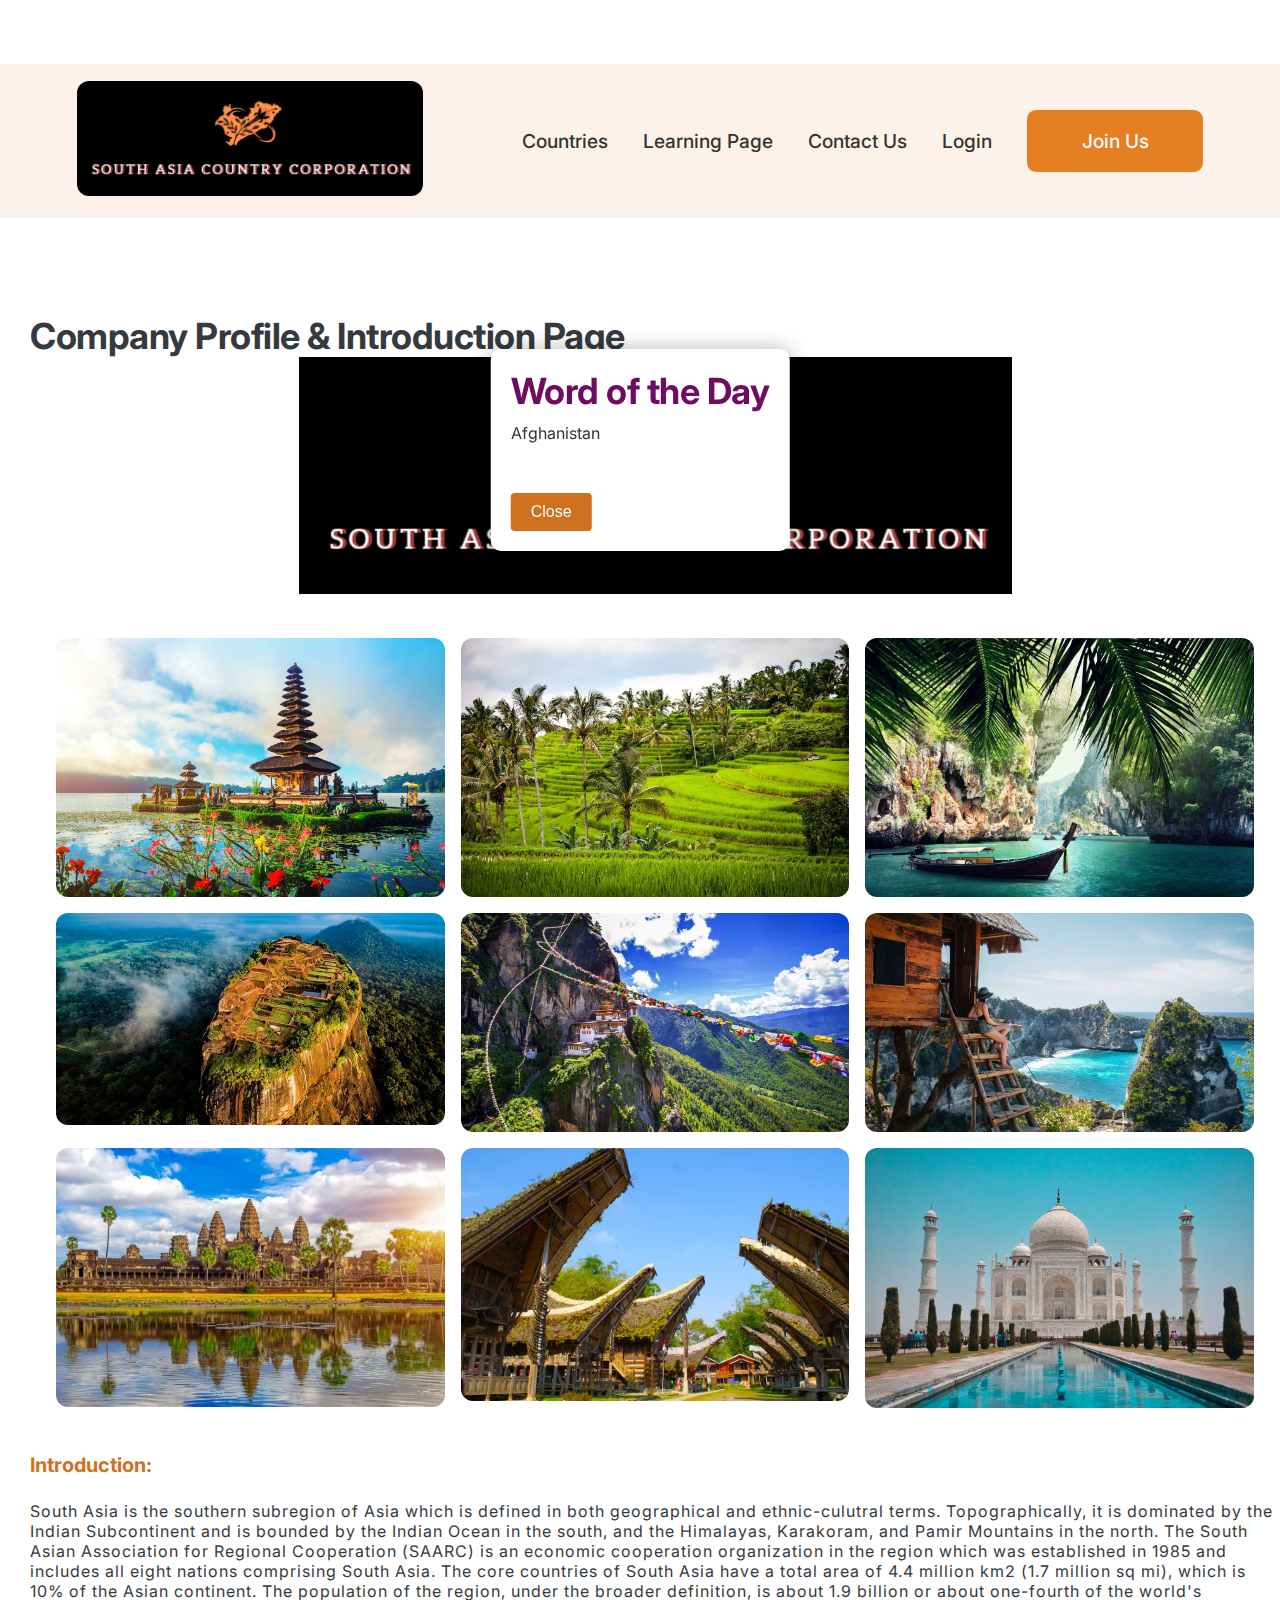
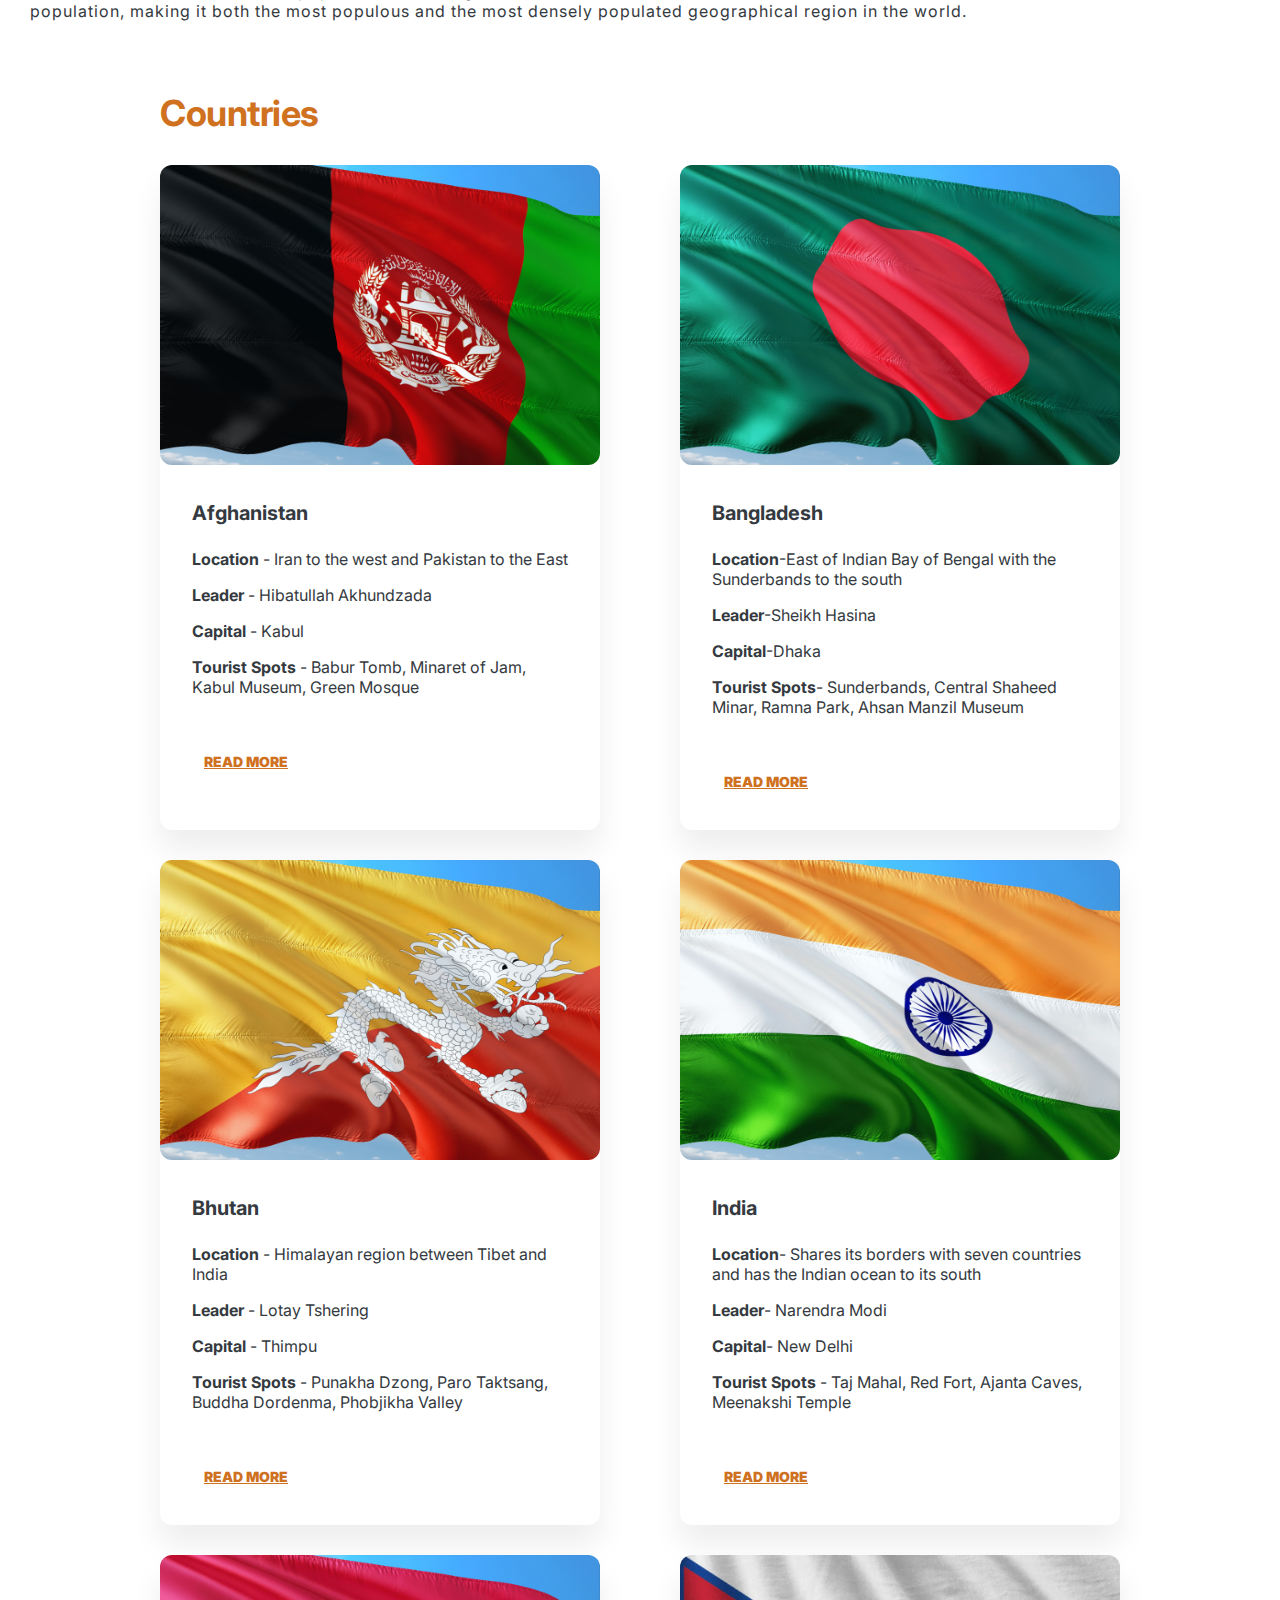
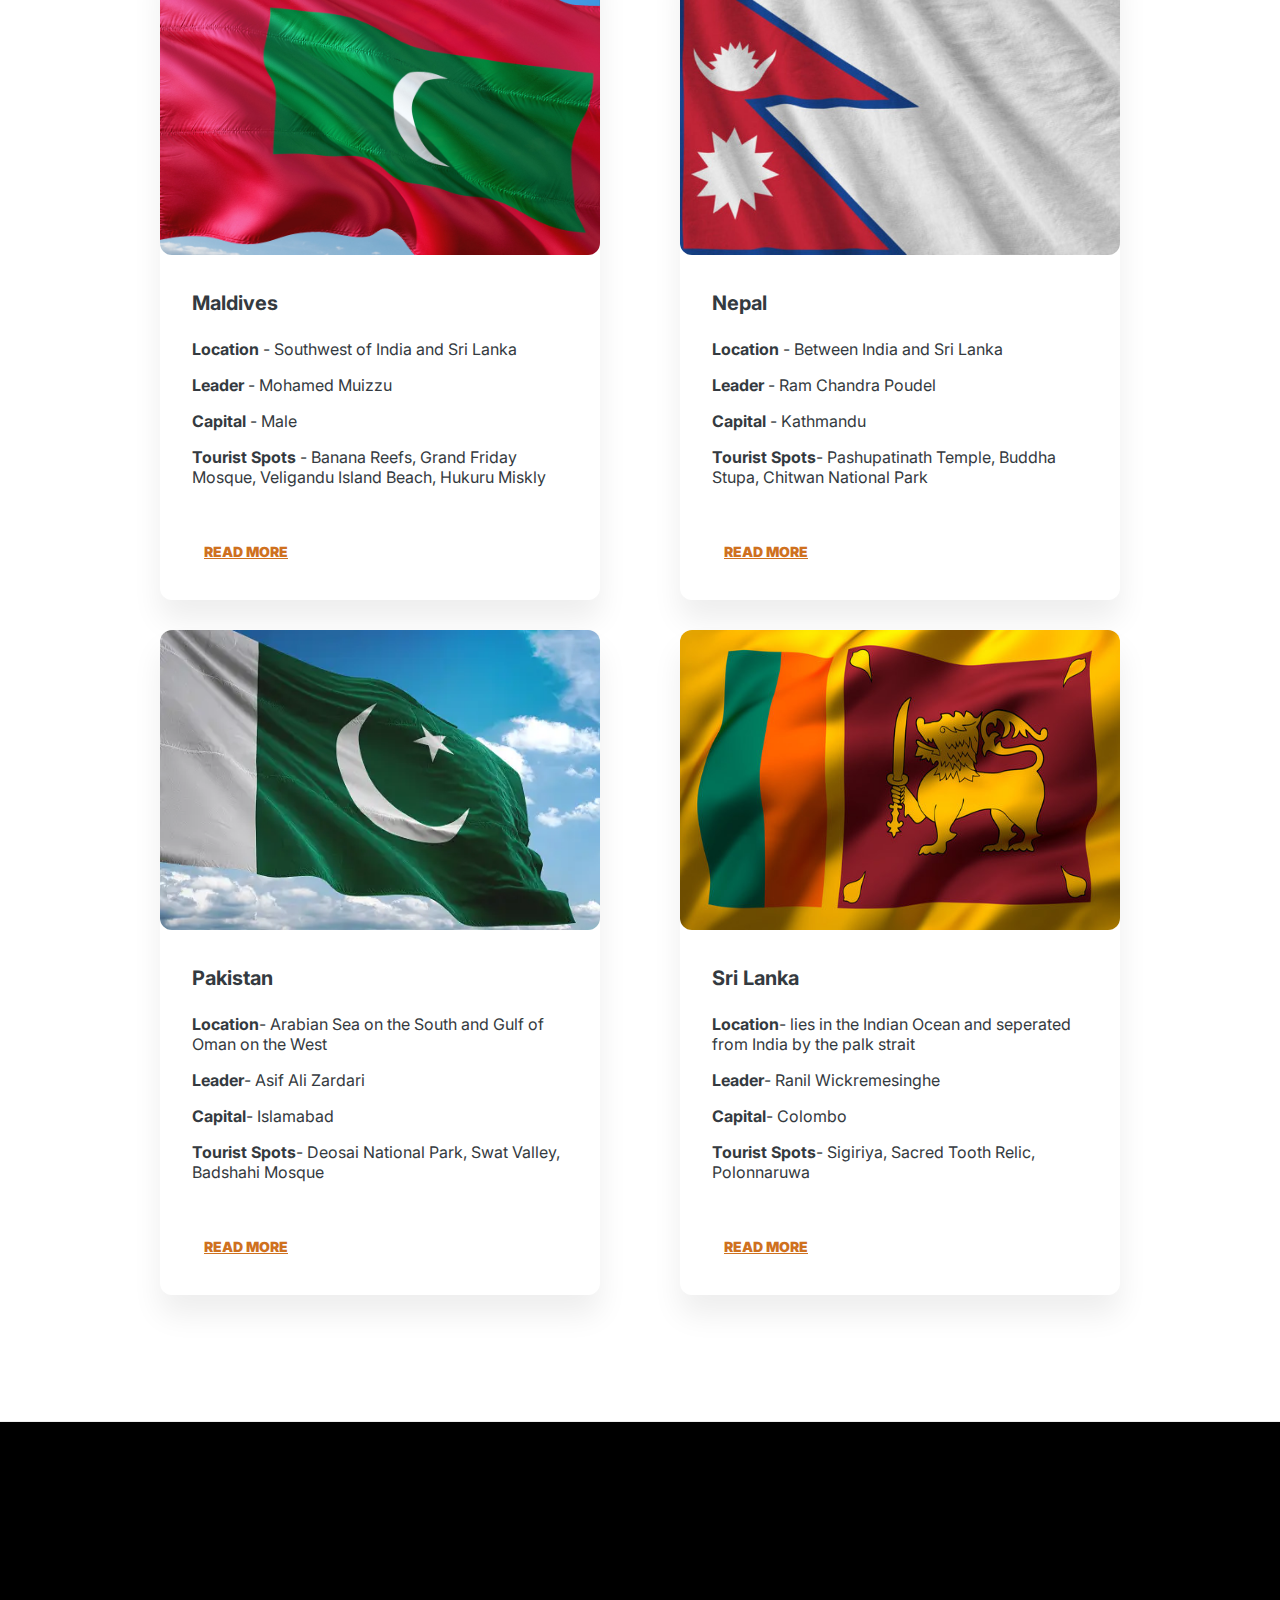
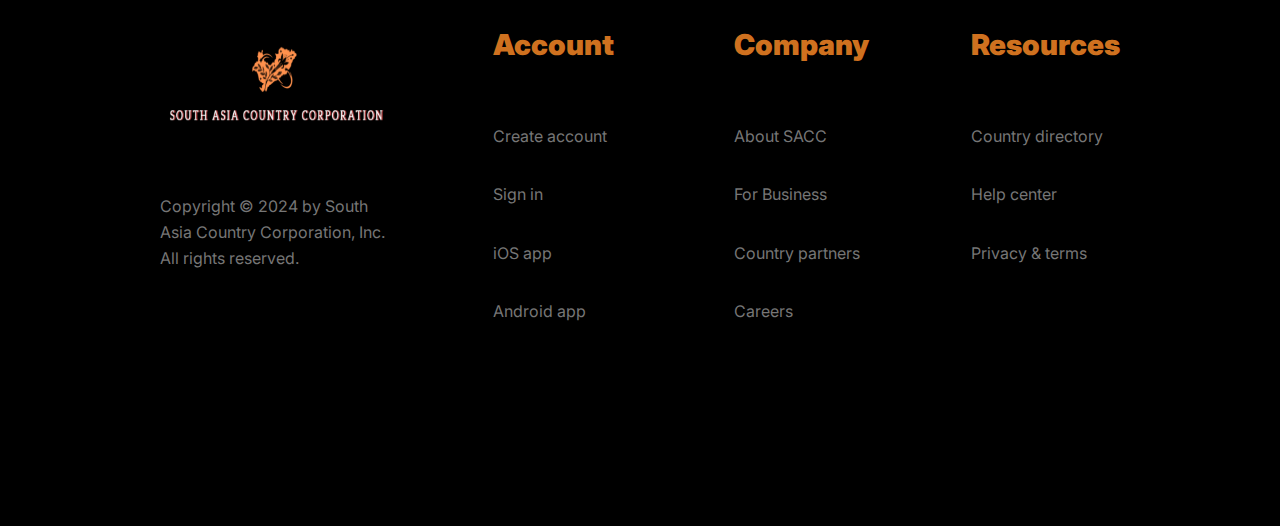
<file: index.html>
<!DOCTYPE html>
<html lang="en">
  <head>
    <meta charset="UTF-8" />
    <meta http-equiv="X-UA-Compatible" content="IE=edge" />
    <meta name="viewport" content="width=device-width, initial-scale=1.0" />

    <link rel="preconnect" href="https://fonts.gstatic.com" />
    <link
      href="https://fonts.googleapis.com/css2?family=Inter:wght@400;500;700&display=swap"
      rel="stylesheet"
    />

    <link rel="stylesheet" href="testcss.css" />
    <title>South Asia Country Corporation</title>
  </head>
  <body>
    <div id="popup">
      <h2>Word of the Day</h2>
      <p id="word"></p>
      <button onclick="closePopup()">Close</button>
  </div>

  <script>
      var words = ["India", "Nepal", "Pakistan", "Afghanistan", "Sri Lanka", "Bhutan", "South Asia", "Culture", "Political Map", "Landlocked"];

      function generateRandomWord() {
          return words[Math.floor(Math.random() * words.length)];
      }

      function showPopup() {
          var popup = document.getElementById("popup");
          var word = generateRandomWord();
          document.getElementById("word").textContent = word;
          popup.style.display = "block";
      }

      function closePopup() {
          var popup = document.getElementById("popup");
          popup.style.display = "none";
      }

      window.onload = function() {
          showPopup();
      };   </script>
    <header class="header">
        <a href="#">
            <img class="logo" alt="logo" src="logo.png"/>
          </a>
      

      <nav class="main-nav">
        <ul class="main-nav-list">
          <li><a class="main-nav-link" href="#country-box">Countries</a></li>
          <li><a class="main-nav-link" href="learnpage.html" target="_blank">Learning Page</a></li>
          
          <li><a class="main-nav-link" href="contactus.html" target="_blank">Contact Us</a></li>
          <li><a class="main-nav-link" href="sacc-login.html" target="_blank">Login</a></li>
          
          <li><a class="main-nav-link nav-cta" href="sacc-signup.html" target="_blank">Join Us</a></li>
        </ul>
      </nav>
    </header>
    <div class="company-profile">
      <h2>Company Profile & Introduction Page</h2>
      
        <img class="intrologo" src="logo.png" style="object-fit: scale-down;">
      
      
      <div class="gallery">
        <figure class="gallery-item">
          <img src="gallerygrid1.jpeg">
        </figure>
        <figure class="gallery-item">
          <img src="gallerygrid2.jpg">
        </figure>
        <figure class="gallery-item">
          <img src="gallerygrid3.jpeg">
        </figure>
        <figure class="gallery-item">
          <img src="gallerygrid4.jpg">
        </figure>
        <figure class="gallery-item">
          <img src="gallerygrid5.jpg">
        </figure>
        <figure class="gallery-item">
          <img src="gallerygrid6.jpeg">
        </figure>
        <figure class="gallery-item">
          <img src="gallerygrid7.jpg">
        </figure>
        <figure class="gallery-item">
          <img src="gallerygrid8.jpeg">
        </figure>
        <figure class="gallery-item">
          <img src="gallerygrid9.jpg">
        </figure>
        
      </div>
      <h3 style="color: #cf711f; margin-top: 20px;" >Introduction:</h3>
      <p style="letter-spacing: 1px; padding-bottom: 20px;">
        South Asia is the southern subregion of Asia which is defined in both
        geographical and ethnic-culutral terms. Topographically, it is dominated
        by the Indian Subcontinent and is bounded by the Indian Ocean in the
        south, and the Himalayas, Karakoram, and Pamir Mountains in the north.
        The South Asian Association for Regional Cooperation (SAARC) is an
        economic cooperation organization in the region which was established in
        1985 and includes all eight nations comprising South Asia. The core
        countries of South Asia have a total area of 4.4 million km2 (1.7
        million sq mi), which is 10% of the Asian continent. The population of
        the region, under the broader definition, is about 1.9 billion or about
        one-fourth of the world's population, making it both the most populous
        and the most densely populated geographical region in the world.
      </p>
    </article>
    </div>
    <div class="container" id="country-box">
      <section>
        <h2 style="color: #cf711f; margin-bottom: 30px;" >Countries</h2>
        <div class="grid-3-cols">
          <figure class="country-card">
            <img class="countryPicture"
              src="afghanistanflag.jpg"
              alt="Chair"
            />
            <div class="country-box">
              <h3>Afghanistan</h3>
              <ul class="country-details">
                <li>
                  
                  <span><strong>Location</strong> - Iran to the west and Pakistan to the East</span>
                </li>
                <li>
                  <span><strong>Leader</strong> - Hibatullah Akhundzada</span>
                </li>
                <li>
                  <span><strong>Capital</strong> - Kabul</span>
                </li>
                <li>
                  <span><strong>Tourist Spots</strong> - Babur Tomb, Minaret of Jam, Kabul Museum, Green Mosque</span>
                </li>
              </ul>
              <div class="country-readmore">
                
                <a href="learnpage.html" target="_blank" class="btn btn--small">Read More</a>
              </div>
            </div>
          </figure>

          <figure class="country-card">
            <img class="countryPicture"
              src="bangladeshflag.jpg"
              alt="Chair"
            />
            <div class="country-box">
              <h3>Bangladesh</h3>
              <ul class="country-details">
                <li>
                  <!-- Span is a generic INLINE text element, it doesn't have any meaning. It's like a div element, but inline -->
                  <span><strong>Location</strong>-East of Indian Bay of Bengal with the Sunderbands to the south</span>
                </li>
                <li>
                  <span><strong>Leader</strong>-Sheikh Hasina</span>
                </li>
                <li>
                  <span><strong>Capital</strong>-Dhaka</span>
                </li>
                <li>
                  <span><strong>Tourist Spots</strong>- Sunderbands, Central Shaheed Minar, Ramna Park, Ahsan Manzil Museum</span>
                </li>
              </ul>
              <div class="country-readmore">
                
                <a href="learnpage.html" target="_blank" class="btn btn--small">Read More</a>
              </div>
            </div>
          </figure>

          <figure class="country-card">
            <img class="countryPicture"
              src="bhutanflag.jpg"
              alt="Chair"
            />
            <div class="country-box">
                <h3>Bhutan</h3>
                <ul class="country-details">
                  <li>
                    <!-- Span is a generic INLINE text element, it doesn't have any meaning. It's like a div element, but inline -->
                    <span><strong>Location</strong> - Himalayan region between Tibet and India</span>
                  </li>
                  <li>
                    <span><strong>Leader</strong> - Lotay Tshering</span>
                  </li>
                  <li>
                    <span><strong>Capital</strong> - Thimpu</span>
                  </li>
                  <li>
                    <span><strong>Tourist Spots</strong> - Punakha Dzong, Paro Taktsang, Buddha Dordenma, Phobjikha Valley</span>
                  </li>
                </ul>
                <div class="country-readmore">
                  
                  <a href="learnpage.html" target="_blank" class="btn btn--small">Read More</a>
                </div>
              </div> 
          </figure>

          <figure class="country-card">
            <img class="countryPicture"
              src="indiaflag.jpg"
              alt="Chair"
            />
            <div class="country-box">
                <h3>India</h3>
                <ul class="country-details">
                  <li>
                    <!-- Span is a generic INLINE text element, it doesn't have any meaning. It's like a div element, but inline -->
                    <span><strong>Location</strong>- Shares its borders with seven countries and has the Indian ocean to its south</span>
                  </li>
                  <li>
                    <span><strong>Leader</strong>- Narendra Modi</span>
                  </li>
                  <li>
                    <span><strong>Capital</strong>- New Delhi</span>
                  </li>
                  <li>
                    <span><strong>Tourist Spots</strong> - Taj Mahal, Red Fort, Ajanta Caves, Meenakshi Temple</span>
                  </li>
                </ul>
                <div class="country-readmore">
                  
                  <a href="learnpage.html" target="_blank" class="btn btn--small">Read More</a>
                </div>
              </div>
          </figure>

          <figure class="country-card">
            <img class="countryPicture"
              src="maldivesflag.jpg"
              alt="Chair"
            />
            <div class="country-box">
                <h3>Maldives</h3>
                <ul class="country-details">
                  <li>
                    <!-- Span is a generic INLINE text element, it doesn't have any meaning. It's like a div element, but inline -->
                    <span><strong>Location</strong> - Southwest of India and Sri Lanka</span>
                  </li>
                  <li>
                    <span><strong>Leader</strong> - Mohamed Muizzu</span>
                  </li>
                  <li>
                    <span><strong>Capital</strong> - Male</span>
                  </li>
                  <li>
                    <span><strong>Tourist Spots</strong> - Banana Reefs, Grand Friday Mosque, Veligandu Island Beach, Hukuru Miskly</span>
                  </li>
                </ul>
                <div class="country-readmore">
                  
                  <a href="learnpage.html" target="_blank" class="btn btn--small">Read More</a>
                </div>
              </div>            
          </figure>

          <figure class="country-card">
            <img class="countryPicture"
              src="nepalflag.jpg"
              alt="Chair"
            />
            <div class="country-box">
                <h3>Nepal</h3>
                <ul class="country-details">
                  <li>
                    <!-- Span is a generic INLINE text element, it doesn't have any meaning. It's like a div element, but inline -->
                    <span><strong>Location</strong> - Between India and Sri Lanka</span>
                  </li>
                  <li>
                    <span><strong>Leader </strong> - Ram Chandra Poudel</span>
                  </li>
                  <li>
                    <span><strong>Capital</strong> - Kathmandu</span>
                  </li>
                  <li>
                    <span><strong>Tourist Spots</strong>- Pashupatinath Temple, Buddha Stupa,  Chitwan National Park</span>
                  </li>
                </ul>
                <div class="country-readmore">
                  
                  <a href="learnpage.html" target="_blank" class="btn btn--small">Read More</a>
                </div>
              </div>
          </figure>

          <figure class="country-card">
            <img class="countryPicture"
              src="pakistanflag.jpeg"
              alt="Chair"
            />
            <div class="country-box">
                <h3>Pakistan</h3>
                <ul class="country-details">
                  <li>
                    <!-- Span is a generic INLINE text element, it doesn't have any meaning. It's like a div element, but inline -->
                    <span><strong>Location</strong>- Arabian Sea on the South and Gulf of Oman on the West</span>
                  </li>
                  <li>
                    <span><strong>Leader</strong>- Asif Ali Zardari </span>
                  </li>
                  <li>
                    <span><strong>Capital</strong>- Islamabad</span>
                  </li>
                  <li>
                    <span><strong>Tourist Spots</strong>- Deosai National Park, Swat Valley, Badshahi Mosque</span>
                  </li>
                </ul>
                <div class="country-readmore">
                  
                  <a href="learnpage.html" target="_blank" class="btn btn--small">Read More</a>
                </div>
              </div>
          </figure>

          <figure class="country-card">
            <img class="countryPicture"
              src="srilankaflag.jpg"
              alt="Chair"
            />
            <div class="country-box">
                <h3>Sri Lanka</h3>
                <ul class="country-details">
                  <li>
                    <!-- Span is a generic INLINE text element, it doesn't have any meaning. It's like a div element, but inline -->
                    <span><strong>Location</strong>- lies in the Indian Ocean and seperated from India by the palk strait</span>
                  </li>
                  <li>
                    <span><strong>Leader</strong>- Ranil Wickremesinghe</span>
                  </li>
                  <li>
                    <span><strong>Capital</strong>- Colombo</span>
                  </li>
                  <li>
                    <span><strong>Tourist Spots</strong>- Sigiriya, Sacred Tooth Relic, Polonnaruwa</span>
                  </li>
                </ul>
                <div class="country-readmore">
                  
                  <a href="learnpage.html" target="_blank" class="btn btn--small">Read More</a>
                </div>
              </div>
          </figure>
        </div>
      </section>

      
    </div>
    <footer class="footer">
        <div class="container grid grid--footer">
          <div class="logo-col">
            <a href="#" class="footer-logo">
              <img class="logo" alt="SACC logo" src="logo.png" />
            </a>
  
            <ul class="social-links">
              <li>
                <a class="footer-link" href="#"
                  ><ion-icon class="social-icon" name="logo-instagram"></ion-icon
                ></a>
              </li>
              <li>
                <a class="footer-link" href="#"
                  ><ion-icon class="social-icon" name="logo-facebook"></ion-icon
                ></a>
              </li>
              <li>
                <a class="footer-link" href="#"
                  ><ion-icon class="social-icon" name="logo-twitter"></ion-icon
                ></a>
              </li>
            </ul>
  
            <p class="copyright">
              Copyright &copy; 2024 by South Asia Country Corporation, Inc. All rights reserved.
            </p>
          </div>

          <nav class="nav-col">
            <p class="footer-heading">Account</p>
            <ul class="footer-nav">
              <li><a class="footer-link" href="#" style="white-space: nowrap;" >Create account</a></li>
              <li><a class="footer-link" href="#">Sign in</a></li>
              <li><a class="footer-link" href="#">iOS app</a></li>
              <li><a class="footer-link" href="#">Android app</a></li>
            </ul>
          </nav>
  
          <nav class="nav-col">
            <p class="footer-heading">Company</p>
            <ul class="footer-nav">
              <li><a class="footer-link" href="#">About SACC</a></li>
              <li><a class="footer-link" href="#">For Business</a></li>
              <li><a class="footer-link" href="#">Country partners</a></li>
              <li><a class="footer-link" href="#">Careers</a></li>
            </ul>
          </nav>
  
          <nav class="nav-col">
            <p class="footer-heading">Resources</p>
            <ul class="footer-nav">
              <li><a class="footer-link" href="#">Country directory </a></li>
              <li><a class="footer-link" href="#">Help center</a></li>
              <li><a class="footer-link" href="#">Privacy & terms</a></li>
            </ul>
          </nav>
        </div>
      </footer>
  </body>
</html>
</file>
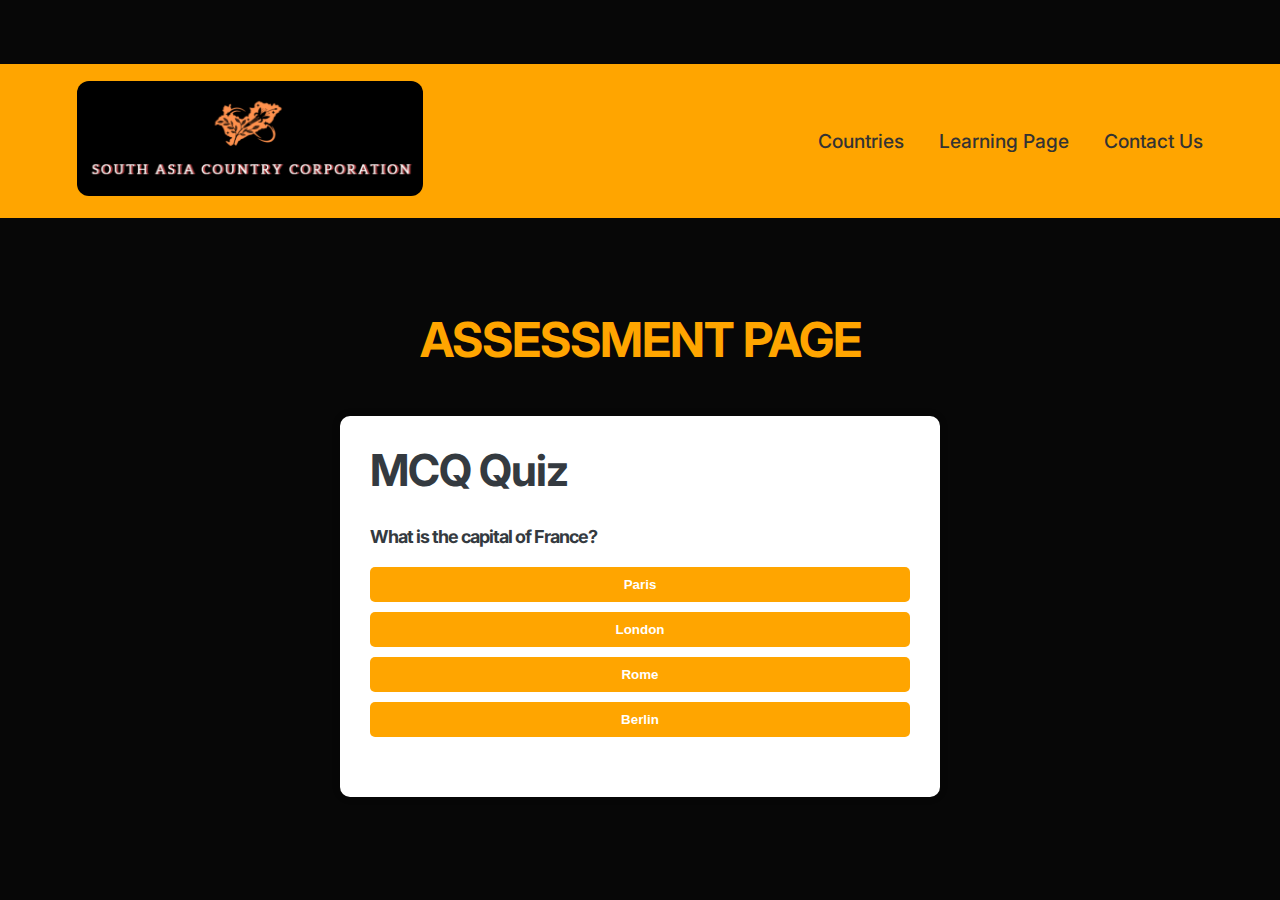
<file: assessmentpage.html>
<!DOCTYPE html>
<html lang="en">
  <head>
    <meta charset="UTF-8" />
    <meta http-equiv="X-UA-Compatible" content="IE=edge" />
    <meta name="viewport" content="width=device-width, initial-scale=1.0" />

    <link rel="preconnect" href="https://fonts.gstatic.com" />
    <link
      href="https://fonts.googleapis.com/css2?family=Inter:wght@400;500;700&display=swap"
      rel="stylesheet"
    />

    <link rel="stylesheet" href="testcss.css" />
    <title>South Asia Country Corporation</title>
  </head>
  <body style="background-color: rgb(7, 7, 7)">
    <header class="header" style="background-color: orange">
      <a href="#">
        <img class="logo" alt="logo" src="logo.png" />
      </a>

      <nav class="main-nav">
        <ul class="main-nav-list">
          <li>
            <a
              class="main-nav-link"
              href="index.html#country-box"
              target="_blank"
              >Countries</a
            >
          </li>
          <li>
            <a class="main-nav-link" href="learnpage.html">Learning Page</a>
          </li>

          <li>
            <a class="main-nav-link" href="contactus.html" target="_blank"
              >Contact Us</a
            >
          </li>
        </ul>
      </nav>
    </header>
    <h1 class="assh1" style="text-align: center">ASSESSMENT PAGE</h1>
    <div class="quiz-container">
      <h1 class="assh2">MCQ Quiz</h1>
      <div id="question-container">
        <h1 id="question"></h1>
        <div id="options-container"></div>
      </div>

      <div id="result"></div>
    </div>
    <script src="assessmentpage.js"></script>
  </body>
</html>
</file>
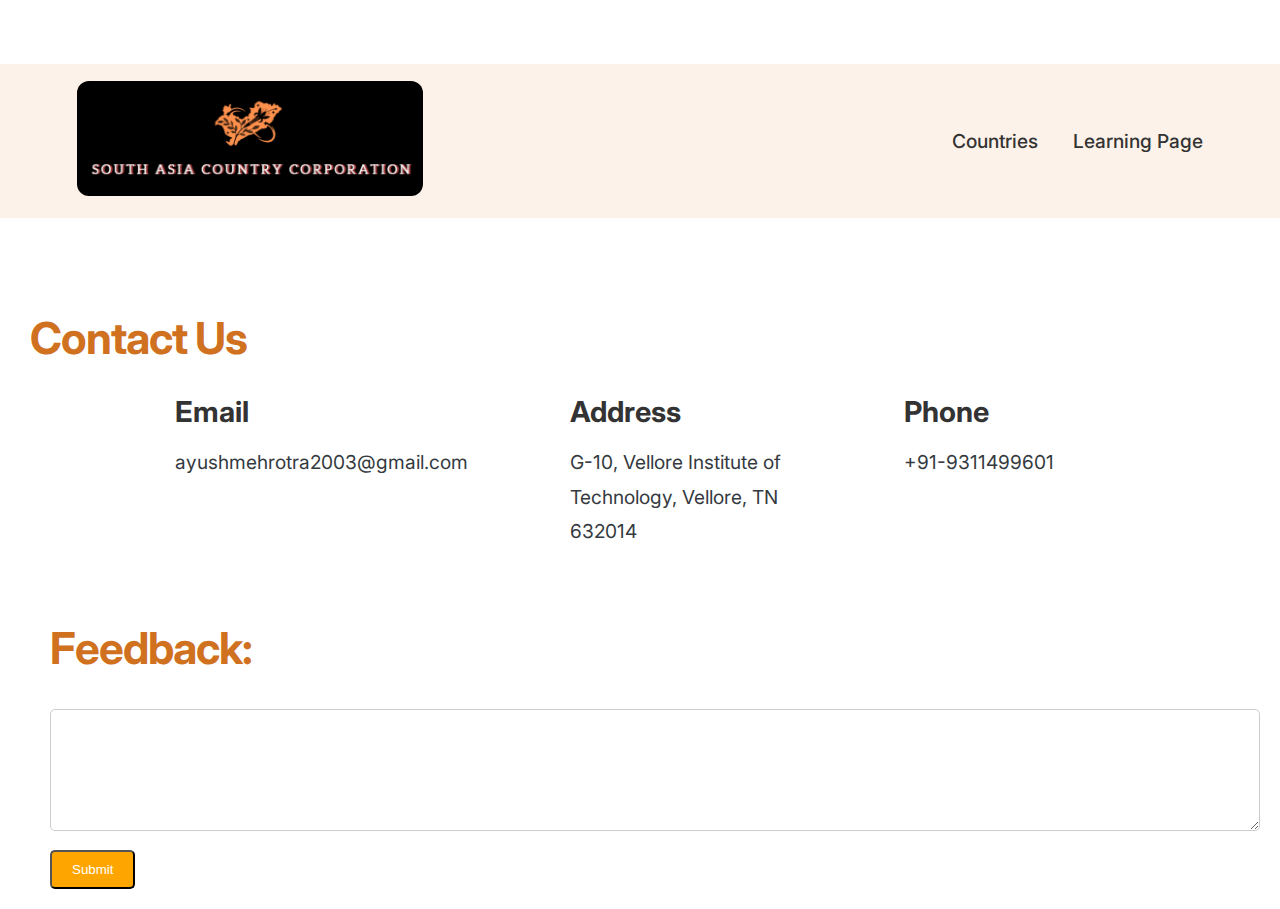
<file: contactus.html>
<!DOCTYPE html>
<html lang="en">
  <head>
    <meta charset="UTF-8" />
    <meta http-equiv="X-UA-Compatible" content="IE=edge" />
    <meta name="viewport" content="width=device-width, initial-scale=1.0" />

    <link rel="preconnect" href="https://fonts.gstatic.com" />
    <link
      href="https://fonts.googleapis.com/css2?family=Inter:wght@400;500;700&display=swap"
      rel="stylesheet"
    />

    <link rel="stylesheet" href="testcss.css" />
    <title>South Asia Country Corporation</title>
  </head>
  <body>
    <header class="header">
      <a href="#">
        <img
          class="logo"
          alt="logo"
          src="logo.png"
        />
      </a>

      <nav class="main-nav">
        <ul class="main-nav-list">
          <li>
            <a
              class="main-nav-link"
              href="index.html#country-box"
              target="_blank"
              >Countries</a
            >
          </li>
          <li><a class="main-nav-link" href="learnpage.html">Learning Page</a></li>

          
        </ul>
      </nav>
    </header>
    <div class="company-profile">
        
        <h1 style="color: #cf711f"  >
          Contact Us
        </h2>
        <div class="container grid grid--3-cols">
            <div class="feature" style="margin-bottom: 100px;">
              
              <p class="feature-title">Email</p>
              <p class="feature-text">
               ayushmehrotra2003@gmail.com
              </p>
            </div>
            <div class="feature">
              
              <p class="feature-title">Address</p>
              <p class="feature-text">
                G-10, Vellore Institute of Technology, Vellore, TN 632014
              </p>
            </div>
            <div class="feature">
              
              <p class="feature-title">Phone</p>
              <p class="feature-text">
                +91-9311499601
              </p>
            </div>

        </div>
        <div class="feedback-container">
          <form>
            <h1 style="color: #cf711f;">Feedback:</h1>
            <textarea id="feedback" name="feedback" rows="4" cols="50"></textarea>
            <button type="submit" class="take-test">Submit</button>
          </form>
        </div>
  </body>
</html>
</file>
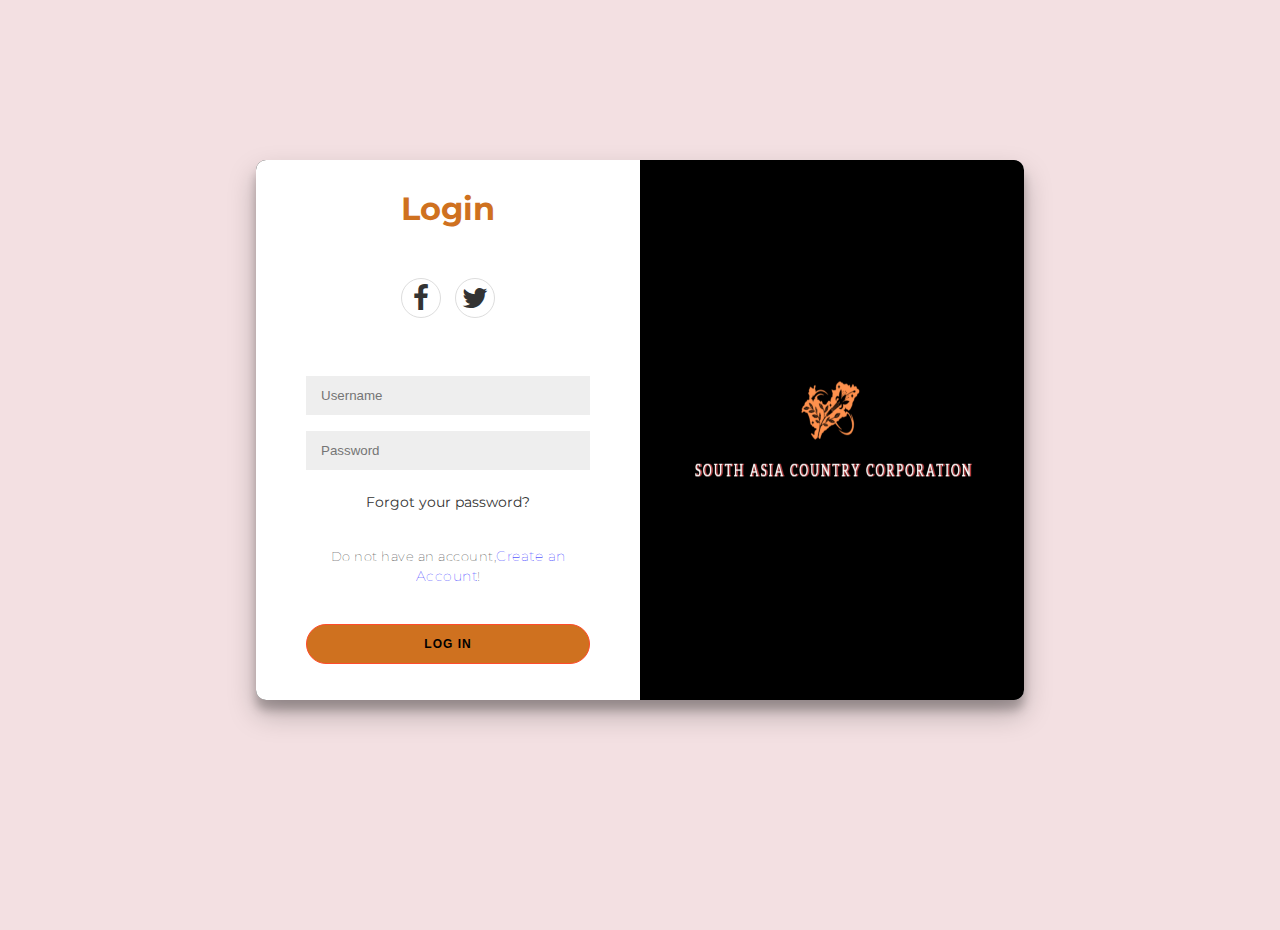
<file: sacc-login.html>
<!DOCTYPE html>
<html>
  <head>
    <link
      rel="stylesheet"
      href="https://cdnjs.cloudflare.com/ajax/libs/font-awesome/4.7.0/css/font-awesome.min.css"
    />
    <title>Login Form</title>
    <style>
      @import url("https://fonts.googleapis.com/css?family=Montserrat:400,800");

      * {
        box-sizing: border-box;
      }

      body {
        background: #f3e0e2;
        display: flex;
        justify-content: center;
        align-items: center;
        flex-direction: column;
        font-family: "Montserrat", sans-serif;
        height: 100vh;
        margin: -20px 0 50px;
        
      }

      h1 {
        font-weight: bold;
        margin: 0;
      }

      p {
        font-size: 14px;
        font-weight: 100;
        line-height: 20px;
        letter-spacing: 0.5px;
        margin: 20px 0 30px;
      }

      span {
        font-size: 12px;
      }

      a {
        color: #333;
        font-size: 14px;
        text-decoration: none;
        margin: 15px 0;
      }

      #sbt_button {
        border-radius: 20px;
        border: 1px solid #ff4b2b;
        background-color: #cf711f;
        color: black;
        font-size: 12px;
        font-weight: 600;
        padding: 12px 45px;
        letter-spacing: 1px;
        text-transform: uppercase;
        transition: transform 80ms ease-in;
      }

      form {
        background-color: #ffffff;
        display: flex;
        align-items: center;
        justify-content: center;
        flex-direction: column;
        padding: 0 50px;
        height: 100%;
        text-align: center;
      }

      input {
        background-color: #eee;
        border: none;
        padding: 12px 15px;
        margin: 8px 0;
        width: 100%;
      }

      .container {
        background-color: #fff;
        border-radius: 10px;
        box-shadow: 0 14px 28px rgba(0, 0, 0, 0.25),
          0 10px 10px rgba(0, 0, 0, 0.22);
        position: relative;
        overflow: hidden;
        width: 768px;
        max-width: 100%;
        min-height: 540px;
      }

      .form-container {
        position: absolute;
        top: 0;
        height: 100%;
      }

      .log-in-container {
        left: 0;
        width: 50%;
        z-index: 2;
      }

      .overlay-container {
        position: absolute;
        top: 0;
        left: 50%;
        width: 50%;
        height: 100%;
      }

      .overlay {
        background: -webkit-linear-gradient(to right, #2b2120, #34282b);
        background: linear-gradient(to right, #2d2322, #332a2c);
        background-repeat: no-repeat;
        background-size: cover;
        background-position: 0 0;
        color: #ffffff;
        position: relative;
        left: -100%;
        height: 100%;
        width: 200%;
        background: black;
      }

      .overlay-panel {
        position: absolute;
        display: flex;
        align-items: center;
        justify-content: center;
        flex-direction: column;
        padding: 0 40px;
        text-align: center;
        top: 0;
        height: 100%;
        width: 50%;
      }

      .overlay-right {
        right: 0;
        color: white;
      }

      .social-container {
        margin: 50px 0;
      }

      .social-container a {
        border: 1px solid #dddddd;
        border-radius: 50%;
        display: inline-flex;
        justify-content: center;
        align-items: center;
        margin: 0 5px;
        height: 40px;
        width: 40px;
      }
      #error_spam {
        font-size: 15px;
        color: red;
      }
	
    </style>
  </head>
  <body>
    <div class="container" id="container">
      <div class="form-container log-in-container">
        <form
          method="post"
          action="index.html"
          onsubmit="return validate()"
          name="loginform"
        >
          <h1 style="color: #cf711f;">Login</h1>
          <div class="social-container">
            <a href="#" class="social"><i class="fa fa-facebook fa-2x"></i></a>
            <a href="#" class="social"
              ><i class="fab fa fa-twitter fa-2x"></i
            ></a>
          </div>
          <input type="text" placeholder="Username" id="fname" />
          <input type="password" placeholder="Password" id="fpass" />
          <b><span id="error_spam"></span></b>
          <a href="#">Forgot your password?</a>
          <p style="font-size: 13px">
            Do not have an account,<a href="sacc-signup.html" style="color: blue"
              >Create an Account</a
            >!
          </p>
          <input type="submit" value="Log In" id="sbt_button"/>
        </form>
      </div>
      <div class="overlay-container">
        <div class="overlay">
          <div class="overlay-panel overlay-right" id="sacclogo">
        <img src="logo.png" style="width: 300px; height: 150px;">
      </div>
    </div>
    <script>
      function validate() {
        let name = document.getElementById("fname").value;

        if (name != "Ayush") {
          document.getElementById("error_spam").innerHTML = "*Invalid Username";
          return false;
        }

        let pass = document.getElementById("fpass").value;

        if (pass != "12345") {
          document.getElementById("error_spam").innerHTML = "*Invalid Password";
          return false;
        }
        alert("Successfully Logged In");
        return true;
      }
    </script>
  </body>
</html>
</file>
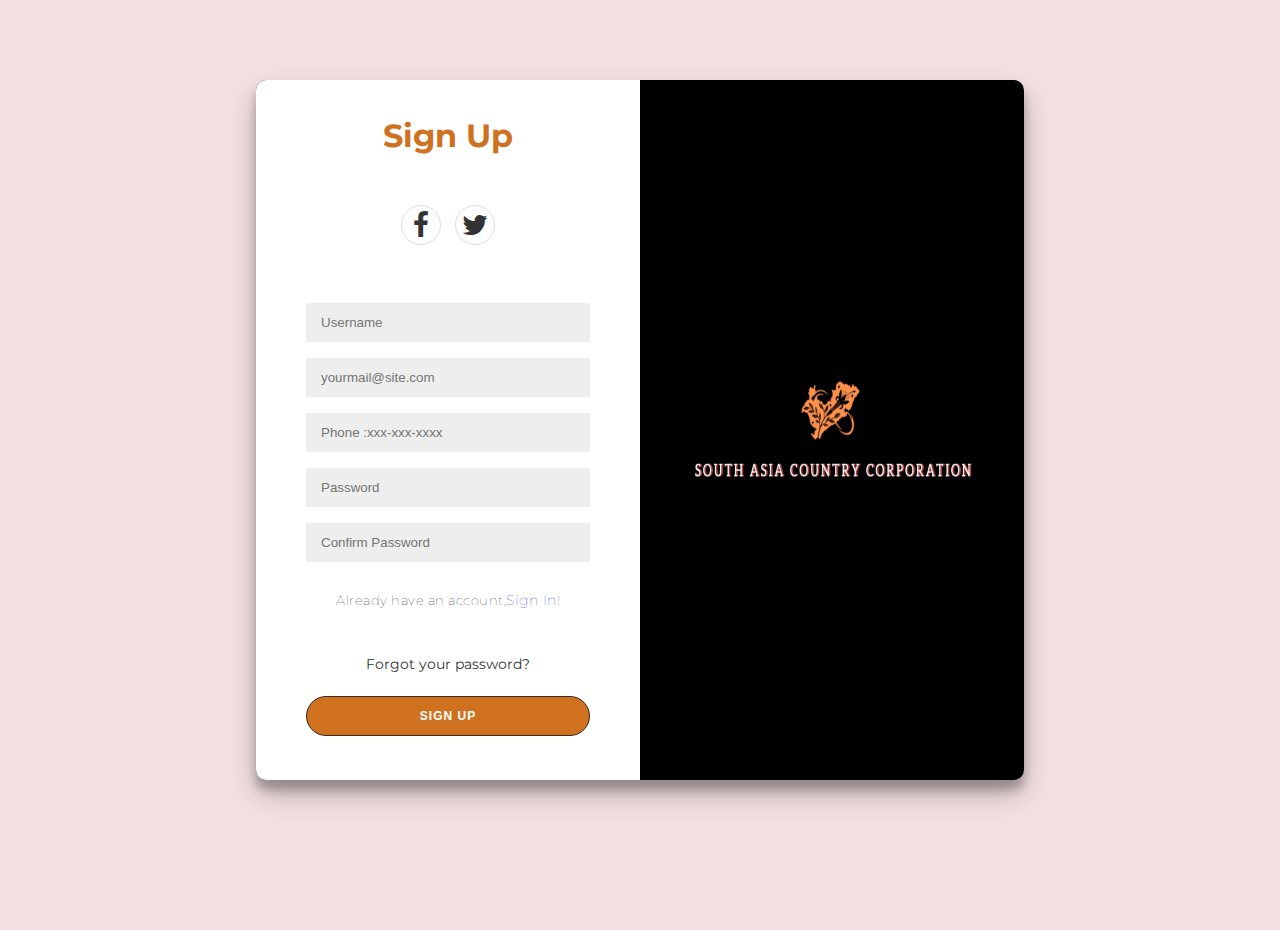
<file: sacc-signup.html>
<!DOCTYPE html>
<html>
  <head>
    <link
      rel="stylesheet"
      href="https://cdnjs.cloudflare.com/ajax/libs/font-awesome/4.7.0/css/font-awesome.min.css"
    />
    <title>signup Form</title>
    <style>
      @import url("https://fonts.googleapis.com/css?family=Montserrat:400,800");

      * {
        box-sizing: border-box;
      }

      body {
        background: #f3e0e2;
        display: flex;
        justify-content: center;
        align-items: center;
        flex-direction: column;
        font-family: "Montserrat", sans-serif;
        height: 100vh;

        margin: -20px 0 50px;
      }

      h1 {
        font-weight: bold;
        margin: 0;
      }

      p {
        font-size: 14px;
        font-weight: 100;
        line-height: 20px;
        letter-spacing: 0.5px;
        margin: 20px 0 30px;
      }

      span {
        font-size: 12px;
      }

      a {
        color: #333;
        font-size: 14px;
        text-decoration: none;
        margin: 15px 0;
      }

      #sbt_button {
        border-radius: 20px;
        border: 1px solid #342725;
        background-color: #cf711f;
        color: #ffffff;
        font-size: 12px;
        font-weight: bold;
        padding: 12px 45px;
        letter-spacing: 1px;
        text-transform: uppercase;
        transition: transform 80ms ease-in;
      }

      form {
        background-color: #ffffff;
        display: flex;
        align-items: center;
        justify-content: center;
        flex-direction: column;
        padding: 0 50px;
        height: 100%;
        text-align: center;
      }

      input {
        background-color: #eee;
        border: none;
        padding: 12px 15px;
        margin: 8px 0;
        width: 100%;
      }

      .container {
        background-color: #fff;
        border-radius: 10px;
        box-shadow: 0 14px 28px rgba(0, 0, 0, 0.25),
          0 10px 10px rgba(0, 0, 0, 0.22);
        position: relative;
        overflow: hidden;
        width: 768px;
        max-width: 100%;
        min-height: 700px;
      }

      .form-container {
        position: absolute;
        top: 0;
        height: 100%;
      }

      .log-in-container {
        left: 0;
        width: 50%;
        z-index: 2;
      }

      .overlay-container {
        position: absolute;
        top: 0;
        left: 50%;
        width: 50%;
        height: 100%;
      }

      .overlay {
        background: black;

        background-repeat: no-repeat;
        background-size: cover;
        background-position: 0 0;
        color: #ffffff;
        position: relative;
        left: -100%;
        height: 100%;
        width: 200%;
      }

      .overlay-panel {
        position: absolute;
        display: flex;
        align-items: center;
        justify-content: center;
        flex-direction: column;
        padding: 0 40px;
        text-align: center;
        top: 0;
        height: 100%;
        width: 50%;
      }

      .overlay-right {
        right: 0;
      }

      .social-container {
        margin: 50px 0;
      }

      .social-container a {
        border: 1px solid #dddddd;
        border-radius: 50%;
        display: inline-flex;
        justify-content: center;
        align-items: center;
        margin: 0 5px;
        height: 40px;
        width: 40px;
      }
      #error_spam {
        font-size: 12px;
        color: red;
      }
    </style>
  </head>
  <body>
    <div class="container" id="container">
      <div class="form-container log-in-container">
        <form
          method="post"
          onsubmit="return validate()"
          action="sacc-login.html"
          name="signupform"
        >
          <h1 style="color: #cf711f">Sign Up</h1>
          <div class="social-container">
            <a href="#" class="social"><i class="fa fa-facebook fa-2x"></i></a>
            <a href="#" class="social"
              ><i class="fab fa fa-twitter fa-2x"></i
            ></a>
          </div>
          <input type="text" placeholder="Username" id="fname" required />
          <input
            type="email"
            placeholder="yourmail@site.com"
            id="fmail"
            required
          />
          <input
            type="phone"
            placeholder="Phone :xxx-xxx-xxxx"
            id="fphone"
            required
          />
          <input type="password" placeholder="Password" id="fpass" required />
          <input
            type="password"
            placeholder="Confirm Password"
            id="fcpass"
            required
          />
          <b><span id="error_spam"></span></b>
          <p style="font-size: 13px">
            Already have an account,<a
              href="sacc-login.html"
              style="color: blue"
              >Sign In</a
            >!
          </p>
          <a href="#">Forgot your password?</a>
          <input type="submit" value="Sign Up" id="sbt_button" />
        </form>
      </div>
      <div class="overlay-container">
        <div class="overlay">
          <div class="overlay-panel overlay-right" id="sacclogo">
            <img src="logo.png" style="width: 300px; height: 150px" />
          </div>
        </div>
      </div>
    </div>
    <script>
      function validate() {
        let name = document.getElementById("fname").value;

        if (!name.match(/^[A-Za-z_@]{1,10}$/)) {
          document.getElementById("error_spam").innerHTML =
            "*Username should only contain alphabets, '_', and '@'!";
          return false;
        }

        let mail = document.getElementById("fmail").value;
        let atpos = mail.indexOf("@");
        let stopos = mail.lastIndexOf(".");
        if (stopos < atpos || stopos === mail.length - 1) {
          document.getElementById("error_spam").innerHTML = "*Invalid Email!";
          return false;
        }

        let phn = document.getElementById("fphone").value;
        if (!phn.match(/^\d{3}-\d{3}-\d{4}$/)) {
          document.getElementById("error_spam").innerHTML =
            "*Enter your number in the desired format (xxx-xxx-xxxx)!";
          return false;
        }

        let pass = document.getElementById("fpass").value;

        if (!pass.match(/^[A-Za-z0-9_@]{5,15}$/)) {
          document.getElementById("error_spam").innerHTML =
            "*Password should be alpha-numerical and contain only '@', '_', and be 5 to 15 characters long!";
          return false;
        }

        let confirm_pass = document.getElementById("fcpass").value;

        if (pass !== confirm_pass) {
          document.getElementById("error_spam").innerHTML =
            "*Passwords do not match!";
          return false;
        }

        alert("Your account has been created!");
        return true;
      }
    </script>
  </body>
</html>
</file>
<file: testcss.css>
* {
  margin: 0;
  padding: 0;
  box-sizing: border-box;
}

body {
  font-family: "Inter", sans-serif;
  color: #343a40;
}

.container {
  width: 960px;
  margin: 0 auto;
}

.header {
  display: flex;
  justify-content: space-between;
  align-items: center;
  background-color: #fdf2e9;

  height: 9.6rem;
  padding: 0 4.8rem;
}

.logo {
  height: 7.2rem;
}

.main-nav-list {
  list-style: none;
  display: flex;
  align-items: center;
  gap: 2.2rem;
}

.main-nav-link:link,
.main-nav-link:visited {
  display: inline-block;
  white-space: nowrap;
  text-decoration: none;
  color: #333;
  font-weight: 500;
  font-size: 1.2rem;
  transition: all 0.3s;
}

.main-nav-link:hover,
.main-nav-link:active {
  color: #cf711f;
}

.main-nav-link.nav-cta:link,
.main-nav-link.nav-cta:visited {
  text-align: center;
  display: inline-block;
  white-space: nowrap;
  padding: 1.2rem 3.4rem;
  border-radius: 9px;
  color: #fff;
  background-color: #e67e22;
}

.main-nav-link.nav-cta:hover,
.main-nav-link.nav-cta:active {
  background-color: #cf711f;
}

header,
section {
  margin-bottom: 96px;
}

h2 {
  margin-bottom: 10px;
  font-size: 36px;
  letter-spacing: -0.5px;
  /* 24 / 30 / 36 */
}

.company-profile {
  padding-left: 30px;
}

.intrologo {
  margin-top: -100px;
  margin-bottom: -75px;
  border-radius: 1000px;
}

.gallery-item img {
  width: 100%;
  display: block;
  transition: all 0.3s;
}

.gallery-item img:hover {
  transform: scale(1.1);
}

.gallery {
  display: grid;
  grid-template-columns: repeat(3, 1fr);
  gap: 16px;
  padding: 1.6rem;
}
p {
  margin-bottom: 50px;
}

.grid-3-cols {
  display: grid;
  grid-template-columns: repeat(2, 1fr);
  column-gap: 80px;
}

.btn:link,
.btn:visited {
  color: #cf711f;
  text-decoration: underline;
  text-transform: uppercase;
  font-weight: 1000;

  display: inline-block;
  border-radius: 100px;
}

.btn:hover,
.btn:active {
  background-color: #cf711f;
  color: #fff;
}

.btn--small {
  font-size: 14px;
  padding: 8px 12px;
}

img {
  border-radius: 12px;
}

header {
  display: grid;
  grid-template-columns: repeat(2, 1fr);
  column-gap: 80px;
  margin-top: 64px;
}

.header-text-box {
  align-self: center;
}

h1 {
  margin-bottom: 32px;
  font-size: 44px;
  line-height: 1.1;
  letter-spacing: -1px;
  /* 44 / 52 / 62 */

  /* text-shadow: 0 5px 5px rgba(0, 0, 0, 0.2); */
}

.header-text {
  margin-bottom: 24px;
  font-size: 18px;
  line-height: 1.7;
}

img {
  width: 100%;
}

/* CHAIRS */
.country-card {
  box-shadow: 0 20px 30px 0 rgba(0, 0, 0, 0.07);
  border-radius: 12px;
  margin-bottom: 30px;
  transition: all 0.3s;
}
.country-card:hover {
  transform: scale(1.03);
}

.chair img {
  border-bottom-left-radius: 0;
  border-bottom-right-radius: 0;
}

.country-box {
  padding: 32px;
}

h3 {
  margin-bottom: 24px;
  font-size: 20px;
}

.country-details {
  list-style: none;
  margin-bottom: 48px;
}

.country-details li {
  display: flex;
  align-items: center;
  gap: 12px;
  margin-bottom: 16px;
}

.country-details li:last-child {
  margin-bottom: 0;
}

.chair-icon {
  stroke: #087f5b;
  width: 24px;
  height: 24px;
}

.country-readmore {
  display: flex;
  justify-content: space-between;
  align-items: center;
  font-size: 20px;
}

.feature-icon {
  color: #e67e22;
  height: 3.2rem;
  width: 3.2rem;
  background-color: #fdf2e9;
  margin-bottom: 3.2rem;
  padding: 1.6rem;
  border-radius: 50%;
}

.feature-title {
  font-size: 1.8rem;
  color: #333;
  font-weight: 700;
  margin-bottom: 1rem;
}

.feature-text {
  font-size: 1.2rem;
  line-height: 1.8;
  margin-bottom: 1.5rem;
}
.footer {
  padding: 12.8rem 0;
  border-top: 1px solid #eee;
  background-color: black;
}

.grid--footer {
  grid-template-columns: 2.5fr 1.5fr 1fr 1fr;
}

.logo-col {
  display: flex;
  flex-direction: column;
}

.footer-logo {
  display: block;
  margin-bottom: 1rem;
  position: relative;
}

.social-links {
  list-style: none;
  display: flex;
  gap: 2.4rem;
}

.social-icon {
  height: 2.4rem;
  width: 2.4rem;
}

.copyright {
  font-size: 1rem;
  line-height: 1.6;
  color: #767676;
  margin-top: auto;
}

.footer-heading {
  font-size: 1.8rem;
  font-weight: 1000;
  margin-bottom: 4rem;
  color: #cf711f;
}

.contacts {
  font-style: normal;
  font-size: 1rem;
  line-height: 1.6;
}

.address {
  margin-bottom: 2.4rem;
}

.footer-nav {
  list-style: none;
  display: flex;
  flex-direction: column;
  gap: 2.4rem;
}

.footer-link:link,
.footer-link:visited {
  text-decoration: none;
  font-size: 1rem;
  color: #767676;
  transition: all 0.3s;
}

.footer-link:hover,
.footer-link:active {
  color: #555;
}

.grid {
  display: grid;
  column-gap: 6.4rem;
  row-gap: 9.6rem;
}

.grid--2-cols {
  grid-template-columns: repeat(2, 1fr);
}

.grid--3-cols {
  grid-template-columns: repeat(3, 1fr);
}

.grid--4-cols {
  grid-template-columns: repeat(4, 1fr);
}

.grid--5-cols {
  grid-template-columns: repeat(5, 1fr);
}

.quiz-container {
  max-width: 600px;
  margin: 50px auto;
  background-color: #fff;
  border-radius: 10px;
  box-shadow: 0 0 10px rgba(0, 0, 0, 0.1);
  padding: 30px;
}

.assh1 {
  font-size: 48px;
  color: orange;
}

#question {
  font-size: 18px;
  margin-bottom: 20px;
}

#options-container {
  display: flex;
  flex-direction: column;
}

.option-btn {
  background-color: orange;
  color: #fff;
  font-weight: bolder;
  border: none;
  padding: 10px 20px;
  margin-bottom: 10px;
  border-radius: 5px;
  cursor: pointer;
  transition: background-color 0.3s ease;
}

.option-btn:hover {
  background-color: #cf711f;
}

#result {
  margin-top: 20px;
  font-weight: bold;
  font-size: 18px;
}

.countries {
  display: flex;
  flex-wrap: wrap;
  justify-content: center;
}

.country {
  background-color: orange;
  color: #fff;
  padding: 10px 20px;
  margin: 5px;
  border-radius: 5px;
  cursor: pointer;
  transition: background-color 0.3s ease;
}

.country:hover {
  background-color: #cf711f;
}

.country-info {
  margin-top: 20px;
  padding: 20px;
  border: 1px solid #ccc;
  border-radius: 5px;
}
.country-image {
  width: 100px; /* Adjust the size as needed */
  height: auto; /* Maintain aspect ratio */
}

.takeTestcontainer {
  display: flex;
  justify-content: center;
  align-items: center;
  height: 10vh; /* Optional: Set height for vertical centering */
}

.take-test {
  background-color: orange;
  padding: 10px 20px;
  color: white;
  text-decoration: none;
  border-radius: 5px;
}

.countryPicture {
  height: 300px;
  width: 440px;
}

.feedback-container {
  margin: 20px;
}

textarea {
  width: 100%;
  padding: 30px;
  margin-top: 5px;
  margin-bottom: 15px;
  border: 1px solid #ccc;
  border-radius: 5px;
  resize: vertical; /* Allow vertical resizing */
}

.gallery-item-lp {
  width: 278.4px;
  height: 162.45px;
  display: block;
  transition: all 0.3s;
}
.learnpagebody {
  background-image: url("https://images.unsplash.com/photo-1585644198900-475941e75995?w=500&auto=format&fit=crop&q=60&ixlib=rb-4.0.3&ixid=M3wxMjA3fDB8MHxzZWFyY2h8MTh8fGFzaWFuJTIwY3VsdHVyZXxlbnwwfHwwfHx8MA%3D%3D");
  background-clip: content-box;
}

.containerlp {
  width: 980px;

  margin: 0 auto;
  background-image: url("https://img.freepik.com/free-photo/abstract-surface-textures-white-concrete-stone-wall_74190-8189.jpg");
}

#popup {
  display: none;
  position: fixed;
  top: 50%;
  left: 50%;
  transform: translate(-50%, -50%);
  background-color: #fff;
  padding: 20px;
  border-radius: 10px;
  box-shadow: 0 0 20px rgba(0, 0, 0, 0.3);
  z-index: 9999;
  animation: fadeIn 0.5s ease-out;
}

#popup h2 {
  margin-top: 0;
  color: #6f0c60;
}
#popup p {
  color: #333;
}
#popup button {
  background-color: #cf711f;
  color: #fff;
  border: none;
  border-radius: 4px;
  padding: 10px 20px;
  font-size: 16px;
  cursor: pointer;
}

@keyframes fadeIn {
  from {
    opacity: 0;
  }
  to {
    opacity: 1;
  }
}
</file>
